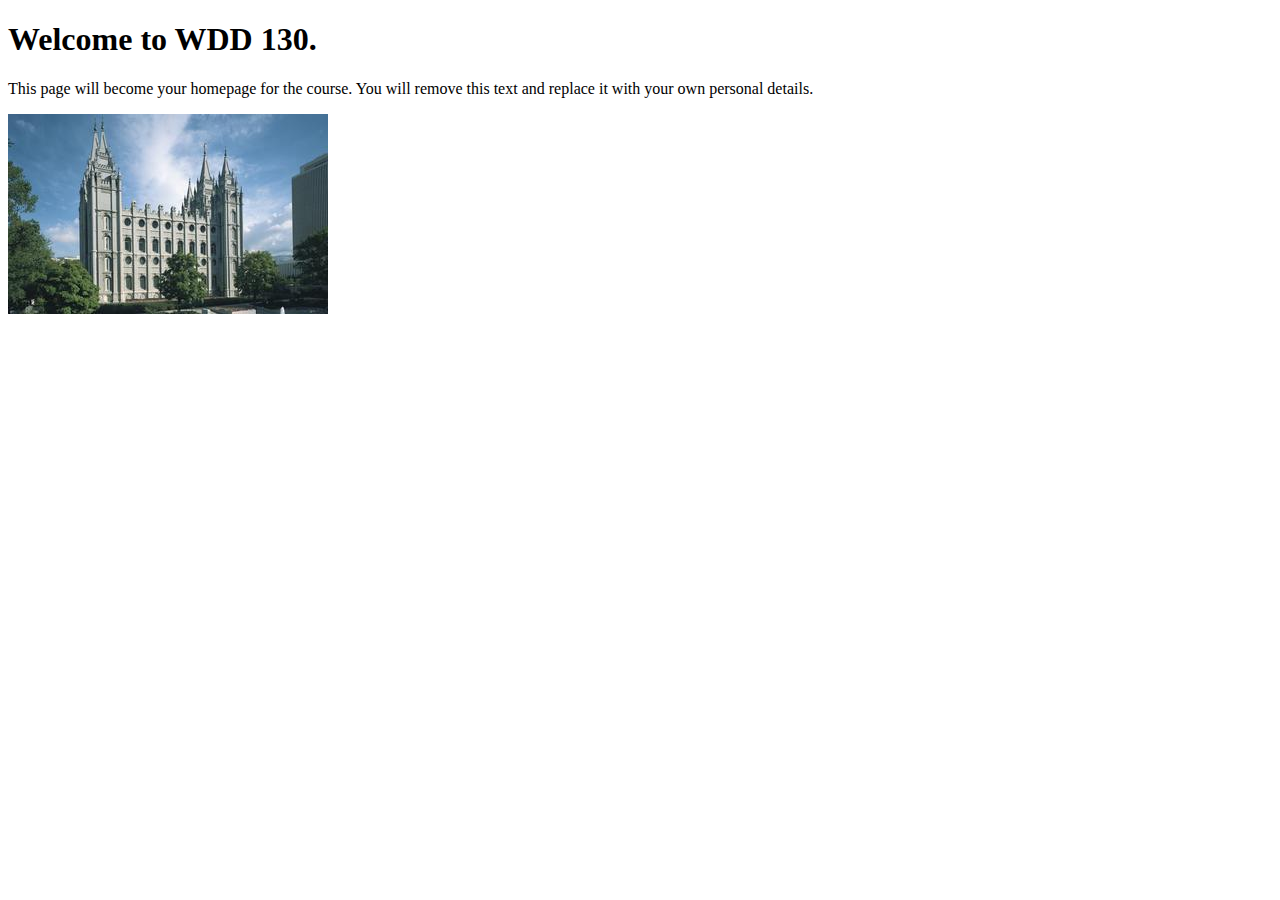
<file: index.html>
<!DOCTYPE html>
<html lang="en">
<head>
    <meta charset="UTF-8">
    <meta name="viewport" content="width=device-width, initial-scale=1.0">
    <title>WDD 130 | Personal Homepage</title>
</head>
<body>
    <h1>Welcome to WDD 130.</h1>
    <p>This page will become your homepage for the course. You will remove this text and replace it with your own personal details.</p>

    <img src="images/salt-lake-temple.jpg" alt="The Salt Lake Temple.">
</body>
</html>
</file>
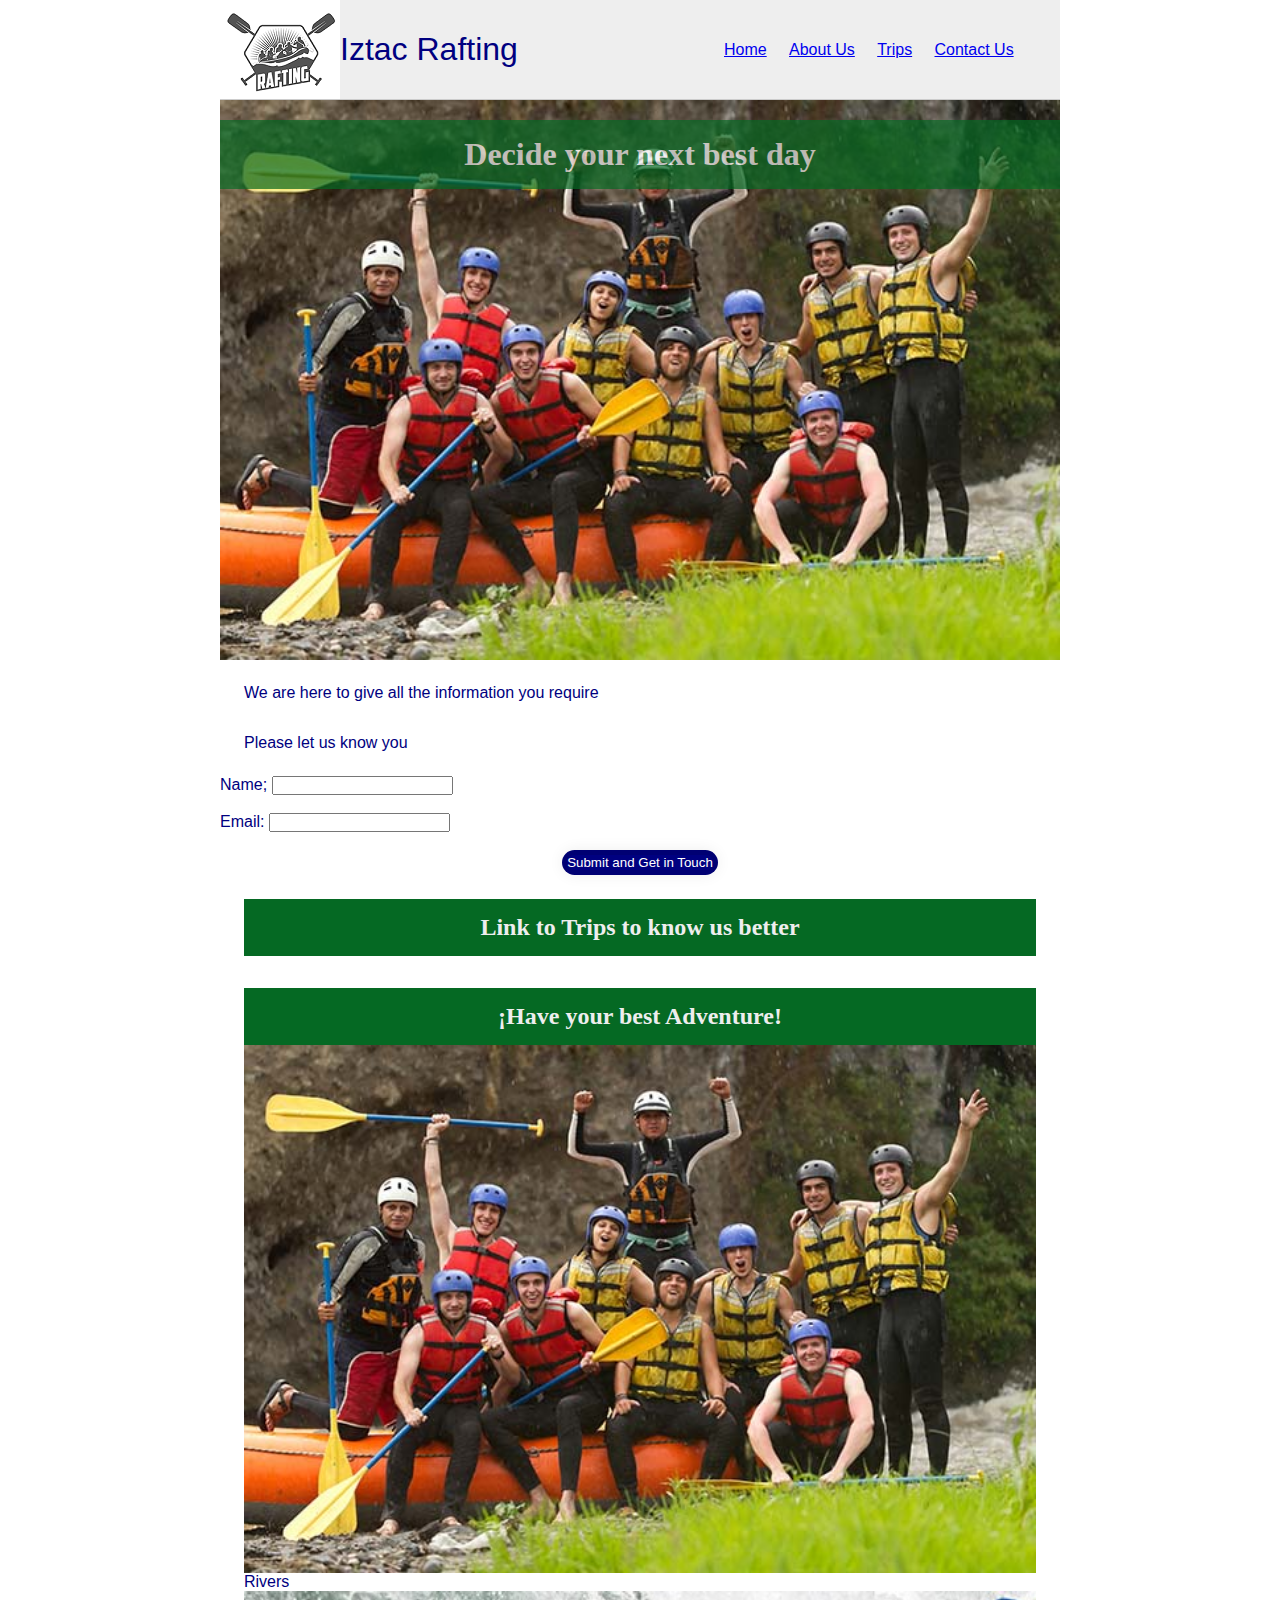
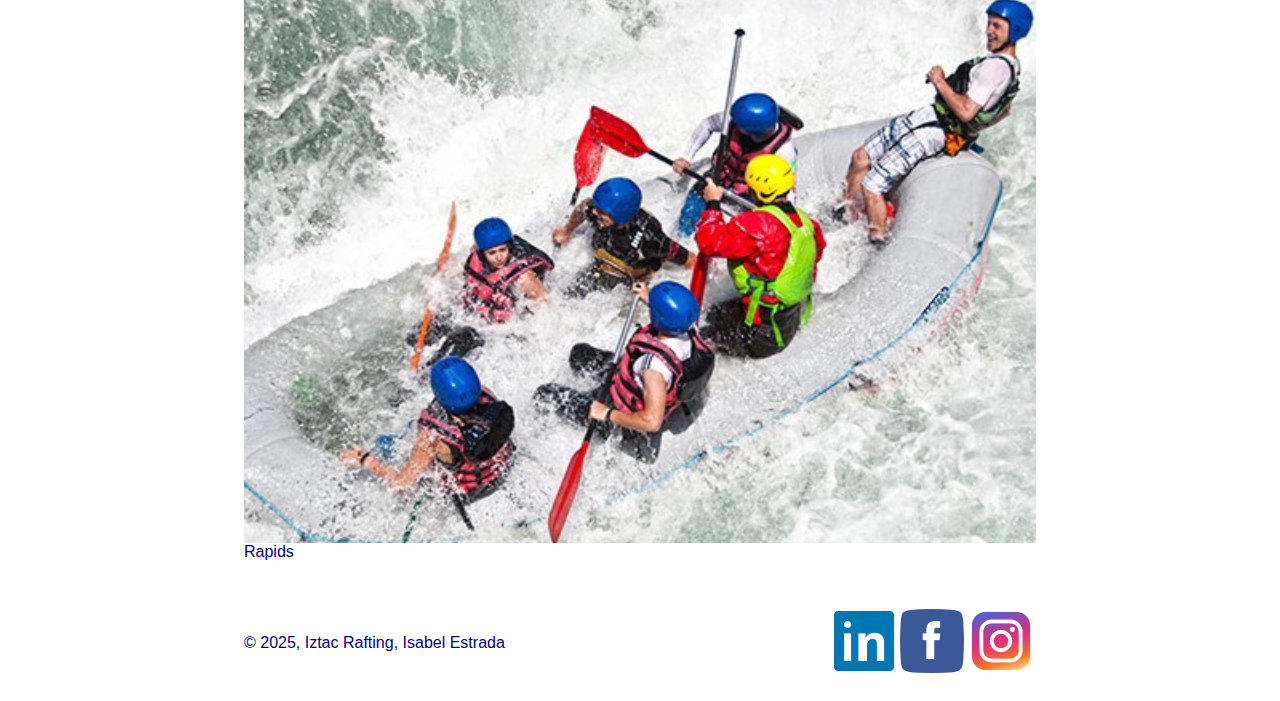
<file: wwr/index.html>
<!DOCTYPE html>
<html lang="en">

<head>
    <meta charset="UTF-8">
    <meta name="viewport" content="width=device-width, initial-scale=1.0">
    <title>About Iztac Rafting Company </title>
    <meta name="description" content="The page is about the mission and history of the Iztac Rafting Company">
    <meta name="author" content="Maria Isabel Estrada">
    <link rel="stylesheet" href="styles/rafting.css">

</head>

<body>
    <header>
        <img src="images/wwrlogo.png" alt="Iztac Rafting">
        <div id="logo">Iztac Rafting</div>
        <nav>
            <ul class="navigating">
                <li> <a href="index.html">Home</a></li>
                <li> <a href="about.html">About Us</a></li>
                <li> <a href="trips.html">Trips</a></li>
                <li> <a href="contact.html">Contact Us</a></li>
            </ul>
        </nav>
    </header>
    <main>
        <div class="hero">
            <img src="images/rafting59_600.jpg" alt="superhero">
            <h1> Decide your next best day</h1>



            <div class="box">
                <p>We are here to give all the information you require</p>
                <p>Please let us know you</p>
                <label for="fullname">Name; </label>
                <input type="text" id="fullname" name="fullname"><br><br>


                <label for="useremail">Email: </label>
                <input type="email" id="useremail" name="useremail"><br><br>

            </div>
            <button type="submit"> Submit and Get in Touch</button>

            <section>

                <h2> Link to Trips to know us better</h2>

            </section>
            <section>
                <h2>¡Have your best Adventure!</h2>
                <div class="travels1">
                    <figure>
                        <img src="images/rafting59_600.jpg" alt="Rivers">
                        <figcaption>Rivers</figcaption>
                    </figure>
                    <figure>
                        <img src="images/rafting42_600.jpg" alt="Rapids">
                        <figcaption>Rapids</figcaption>
                    </figure>


                </div>
            </section>
        </div>
    </main>
    <footer class="finfoot">
        <p>© 2025, Iztac Rafting, Isabel Estrada</p>
        <nav class="socialmedia">
            <a href="https://linkedin.com">
                <img src="images/linke.png" alt="Linkedin Icon">
            </a>
            <a href="https://facebook.com">
                <img src="images/face.png" alt="Facebook Icon">
            </a>
            <a href="https://instagram.com">
                <img src="images/insta.png" alt="Instagram Icon">
            </a>
        </nav>
    </footer>

</body>

</html>
</file>
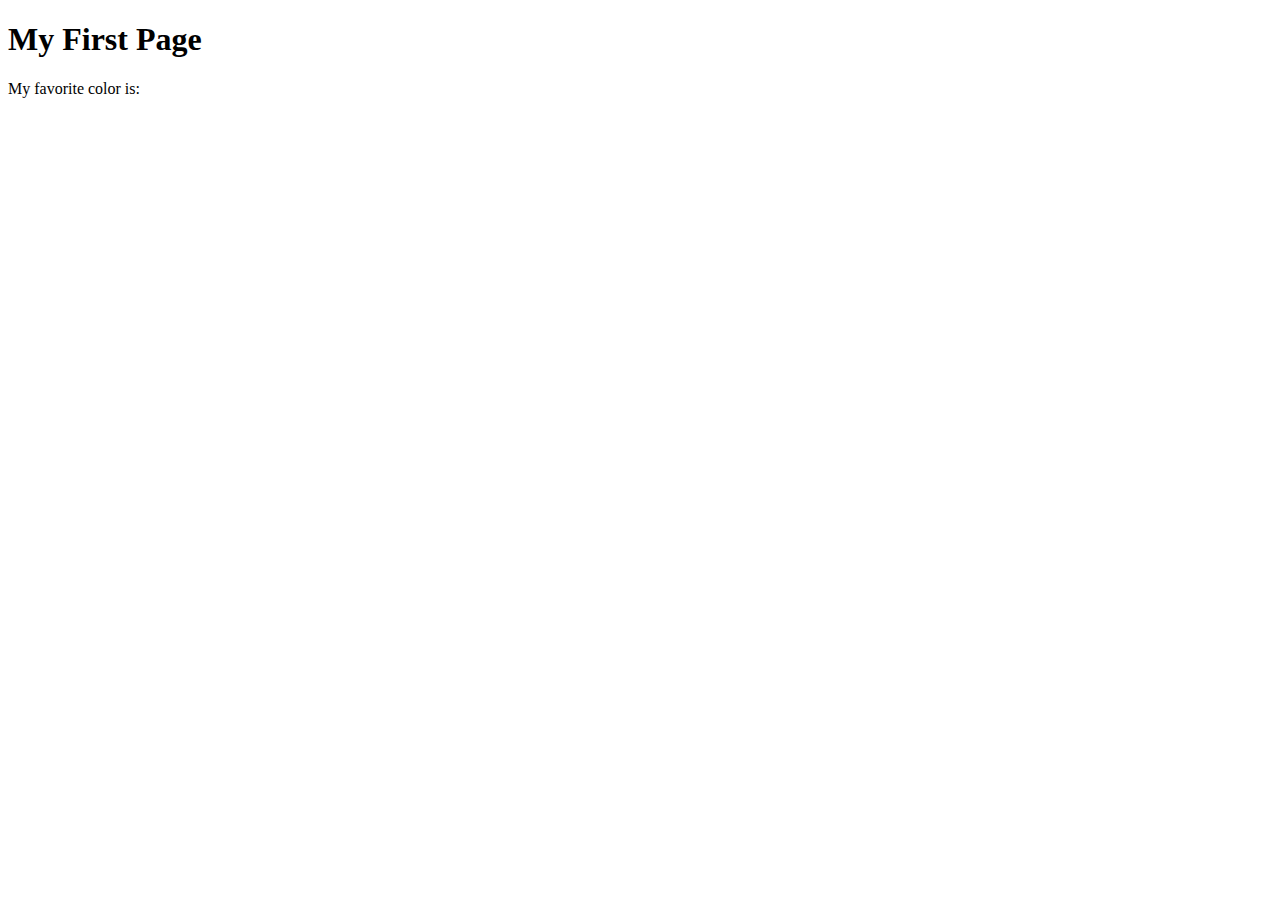
<file: week01/first-page.html>
<!DOCTYPE html>
<html lang="en">
<head>
    <meta charset="UTF-8">
    <meta name="viewport" content="width=device-width, initial-scale=1.0">
    <title>My First Page</title>
</head>
<body>
    <h1>My First Page</h1>
    <p>My favorite color is: </p>
</body>
</html>
</file>
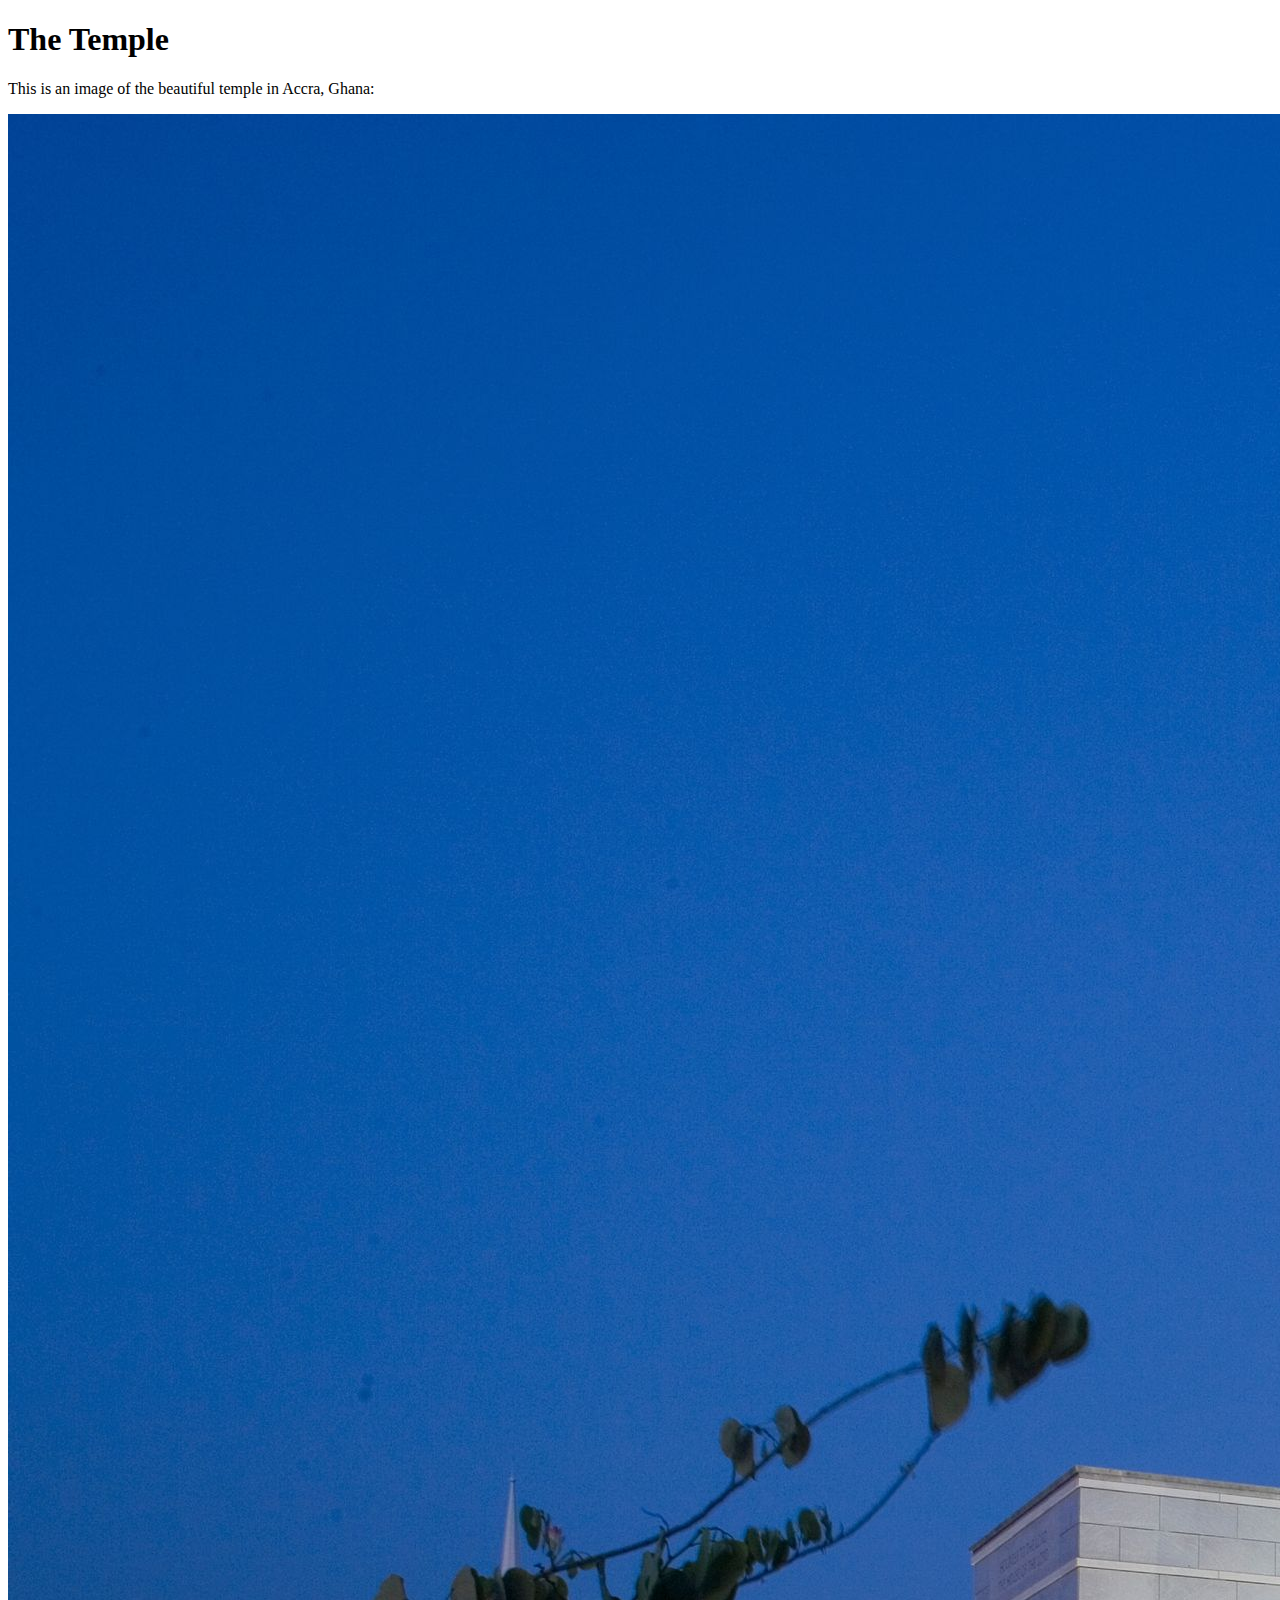
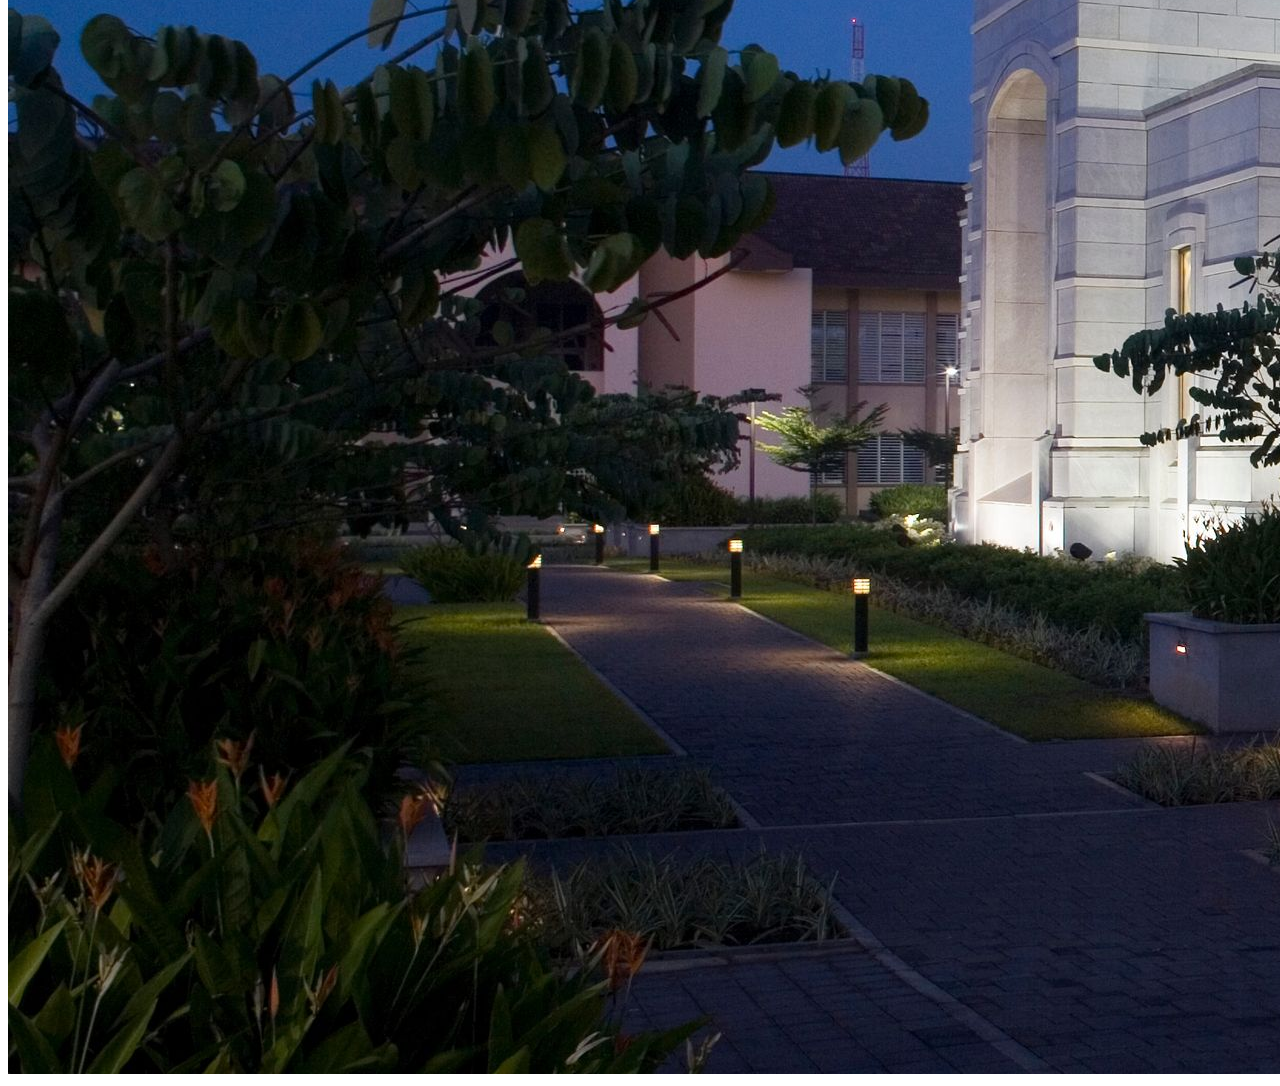
<file: week01/images.html>
<!DOCTYPE html>
<html lang="en">
<head>
    <meta charset="UTF-8">
    <meta name="viewport" content="width=device-width, initial-scale=1.0">
    <title>Temple Image</title>
</head>
<body>
    <h1>The Temple</h1>
    <p>This is an image of the beautiful temple in Accra, Ghana:</p>
    <img src="images/temple-large.jpeg" alt="The Accra Ghana Temple">
    
</body>
</html>
</file>
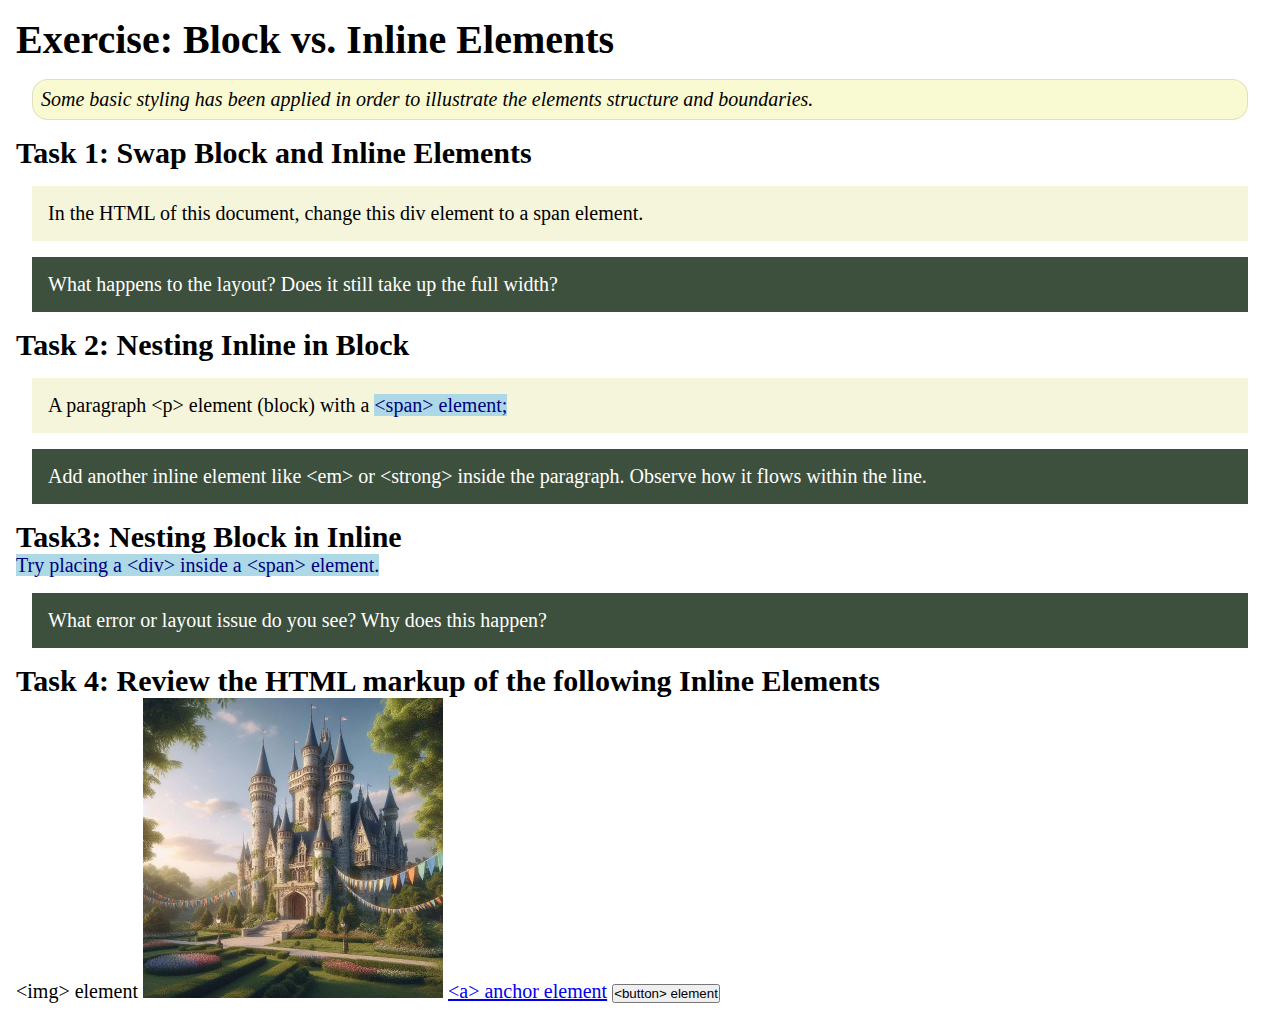
<file: week02/block-vs-inline.html>
<!DOCTYPE html>
<html lang="en">

<head>
    <meta charset="UTF-8">
    <meta name="viewport" content="width=device-width, initial-scale=1.0">
    <title>Exercise: Block vs. Inline Elements</title>
    <link rel="stylesheet" href="styles/block-vs-inline.css">
</head>

<body>
    <main>
        <h1>Exercise: Block vs. Inline Elements</h1>
        <p class="note">Some basic styling has been applied in order to illustrate the elements structure and
            boundaries.</p>

        <h2>Task 1: Swap Block and Inline Elements</h2>
        <div>In the HTML of this document, change this div element to a span element.</div>

        <p class="question">What happens to the layout? Does it still take up the full width?</p>

        <h2>Task 2: Nesting Inline in Block</h2>
        <p>A paragraph &lt;p&gt; element (block) with a <span>&lt;span&gt; element;</span></p>
        <p class="question">Add another inline element like &lt;em&gt; or &lt;strong&gt; inside the paragraph. Observe
            how it flows within the line.</p>

        <h2>Task3: Nesting Block in Inline</h2>
        <span>Try placing a &lt;div&gt; inside a &lt;span&gt; element.</span>
            <p class="question">What error or layout issue do you see? Why does this happen?</p>


            <h2>Task 4: Review the HTML markup of the following Inline Elements</h2>
        &lt;img&gt; element
        <img src="images/castle.webp" alt="placeholder image (images are inline)" width="300" height="300">
        <a href="https://churchofjesuschrist.org">&lt;a&gt; anchor element</a>
        <button type="button">&lt;button&gt; element</button>
    </main>
</body>

</html>
</file>
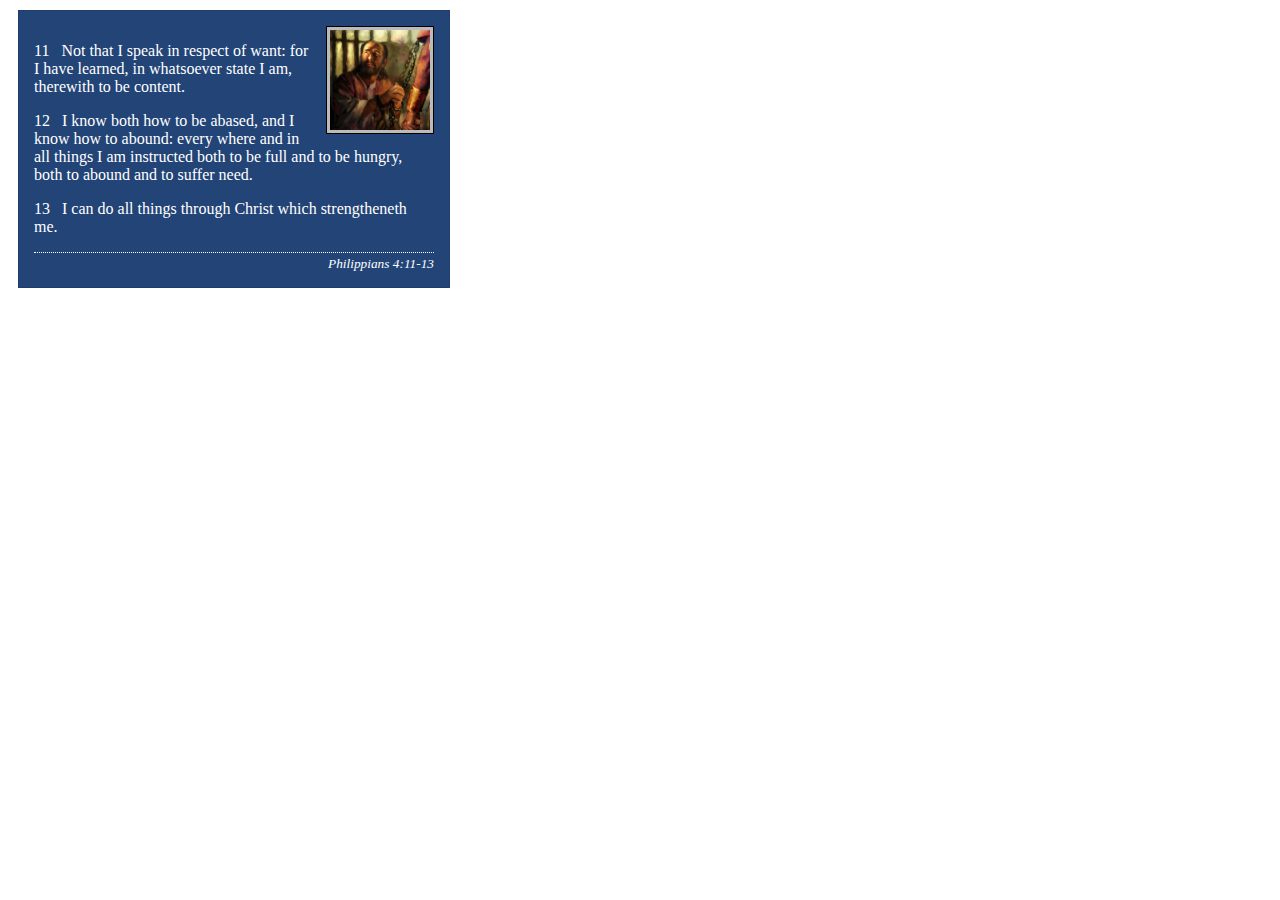
<file: week02/box-model-solution.html>
<!DOCTYPE html>
<html lang="en">
<head>
    <meta charset="UTF-8">
    <meta name="viewport" content="width=device-width, initial-scale=1.0">
    <title>Box Model Activity</title>
    <link rel="stylesheet" href="styles/box-model-solution.css">
</head>
<body>
    <main>
        <div class="callout">
            <img src="images/apostle-paul-imprisoned.webp" alt="Paul the Apostle - Imprisoned in Rome" width="200" height="200">
            <blockquote>
                <p>11 &nbsp; Not that I speak in respect of want: for I have learned, in whatsoever state I am, therewith to be content.</p>
                <p>12 &nbsp; I know both how to be abased, and I know how to abound: every where and in all things I am instructed both to be full and to be hungry, both to abound and to suffer need.</p>
                <p>13 &nbsp; I can do all things through Christ which strengtheneth me.</p>
            </blockquote>
            <cite>Philippians 4:11-13</cite>
        </div>
    </main>
</body>
</html>
</file>
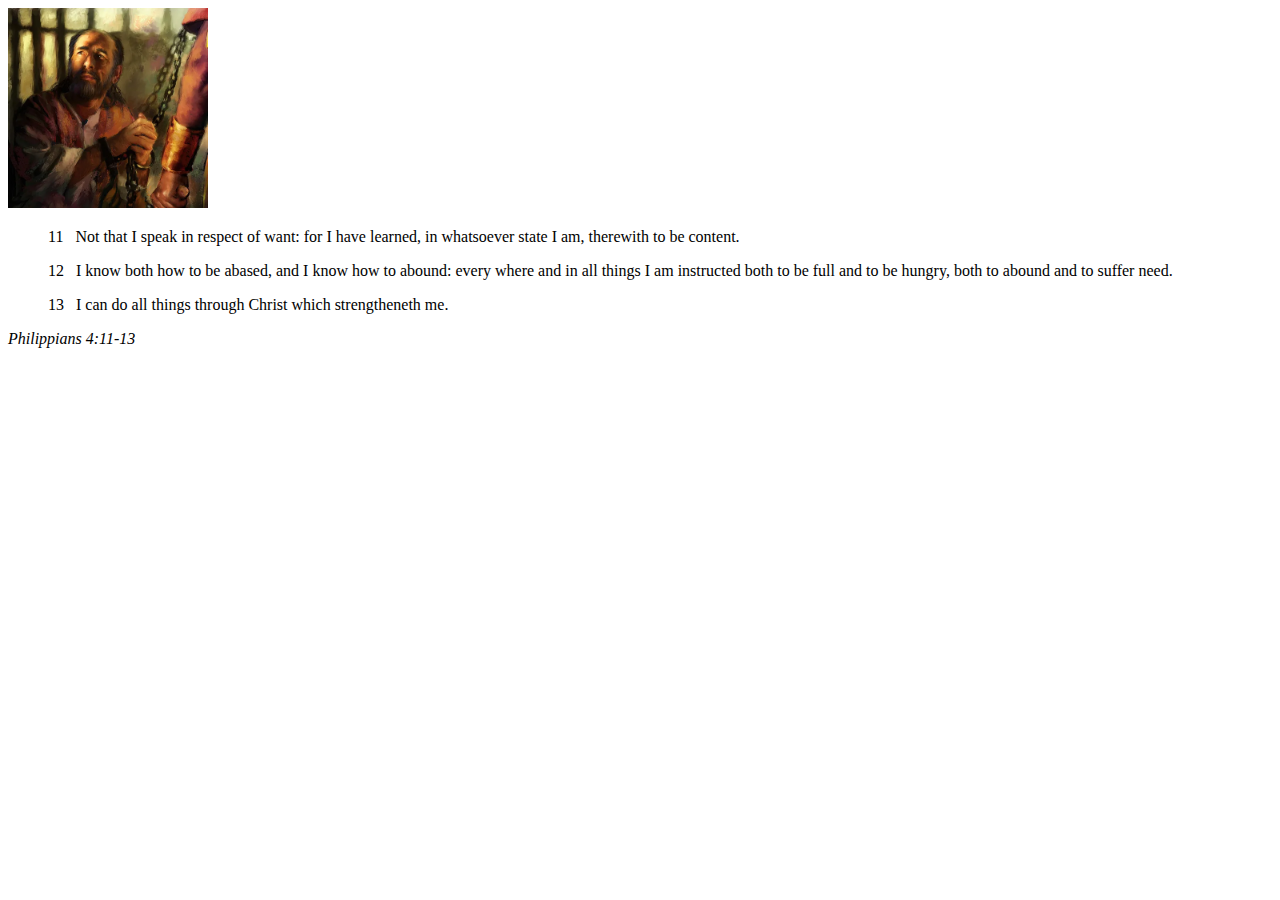
<file: week02/box-model.html>
<!DOCTYPE html>
<html lang="en">
<head>
    <meta charset="UTF-8">
    <meta name="viewport" content="width=device-width, initial-scale=1.0">
    <title>Box Model Activity</title>
</head>
<body>
    <main>
        <div class="callout">
            <img src="images/apostle-paul-imprisoned.webp" alt="Paul the Apostle - Imprisoned in Rome" width="200" height="200">
            <blockquote>
                <p>11 &nbsp; Not that I speak in respect of want: for I have learned, in whatsoever state I am, therewith to be content.</p>
                <p>12 &nbsp; I know both how to be abased, and I know how to abound: every where and in all things I am instructed both to be full and to be hungry, both to abound and to suffer need.</p>
                <p>13 &nbsp; I can do all things through Christ which strengtheneth me.</p>
            </blockquote>
            <cite>Philippians 4:11-13</cite>
        </div>
    </main>
</body>
</html>
</file>
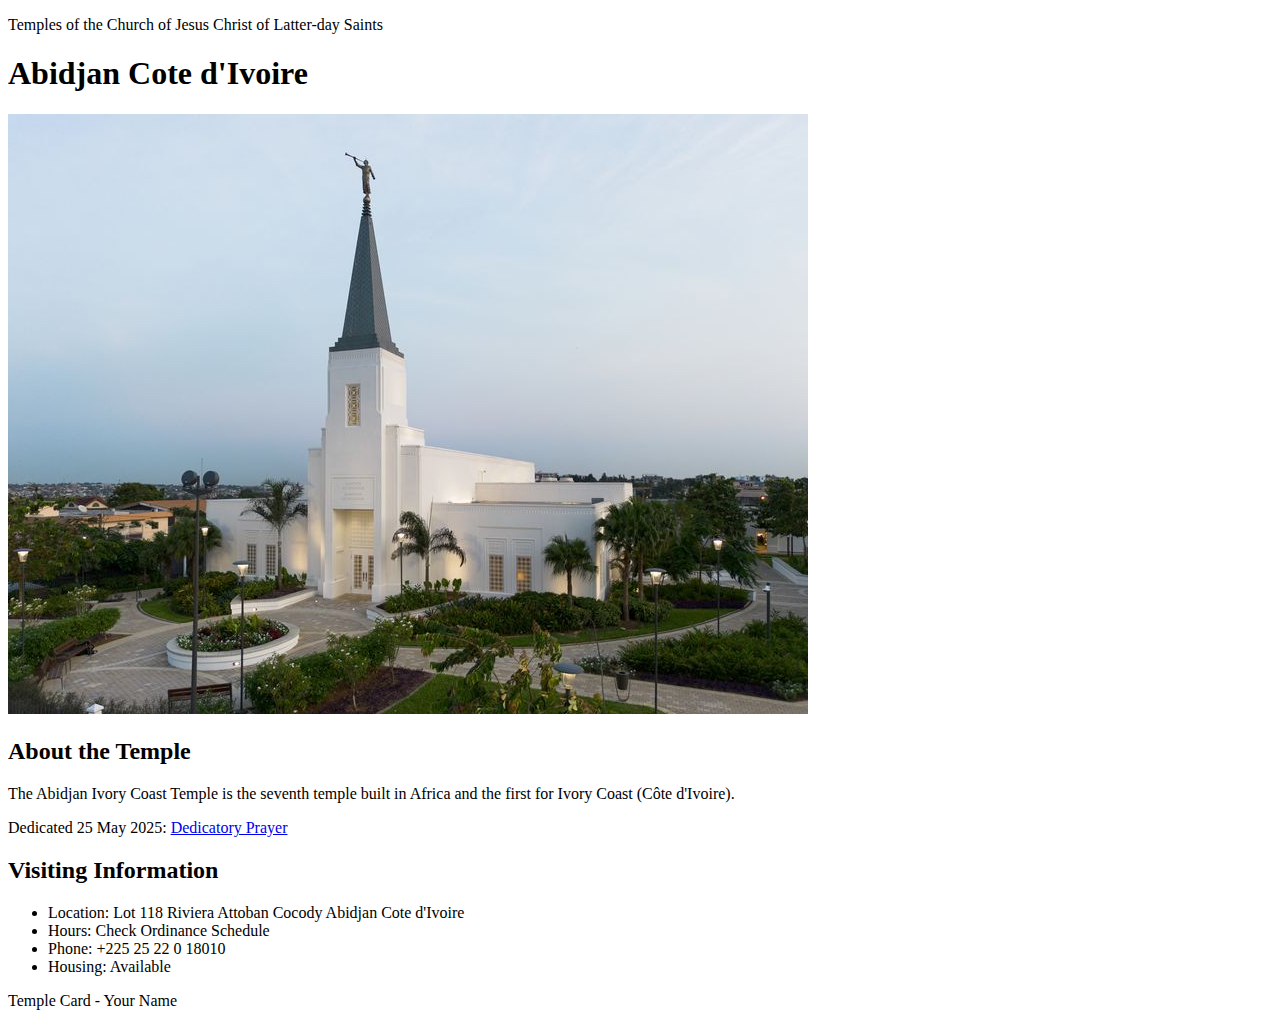
<file: week02/temple.html>
<!DOCTYPE html>
<html lang="en">

<head>
    <meta charset="UTF-8">
    <meta name="viewport" content="width=device-width, initial-scale=1.0">
    <title>Temple Card - Abidjan Cote d'Ivoire</title>
</head>

<body>
    <header>
        <p>Temples of the Church of Jesus Christ of Latter-day Saints</p>
    </header>
    <main>
        <h1>Abidjan Cote d'Ivoire</h1>
        <picture>
            <img src="images/abidjan-ivory-coast.jpeg" alt="Abidjan Cote d'Ivoire Temple">
        </picture>
        <section>
            <h2>About the Temple</h2>
            <p>The Abidjan Ivory Coast Temple is the seventh temple built in Africa and the first for Ivory Coast (Côte
                d'Ivoire).</p>
            <p>Dedicated 25 May 2025: <a
                    href="https://www.churchofjesuschrist.org/temples/dedicatory-prayer/abidjan-ivory-coast-temple/2025-05-25?lang=eng"
                    target="_blank" rel="noopener noreferrer">Dedicatory Prayer</a></p>
        </section>
        <section>
            <h2>Visiting Information</h2>
            <ul>
                <li>Location: Lot 118 Riviera Attoban Cocody Abidjan Cote d'Ivoire</li>
                <li>Hours: Check Ordinance Schedule</li>
                <li>Phone: +225 25 22 0 18010</li>
                <li>Housing: Available</li>
            </ul>
        </section>
    </main>
    <footer>
        <p>Temple Card - Your Name</p>
    </footer>
</body>

</html>
</file>
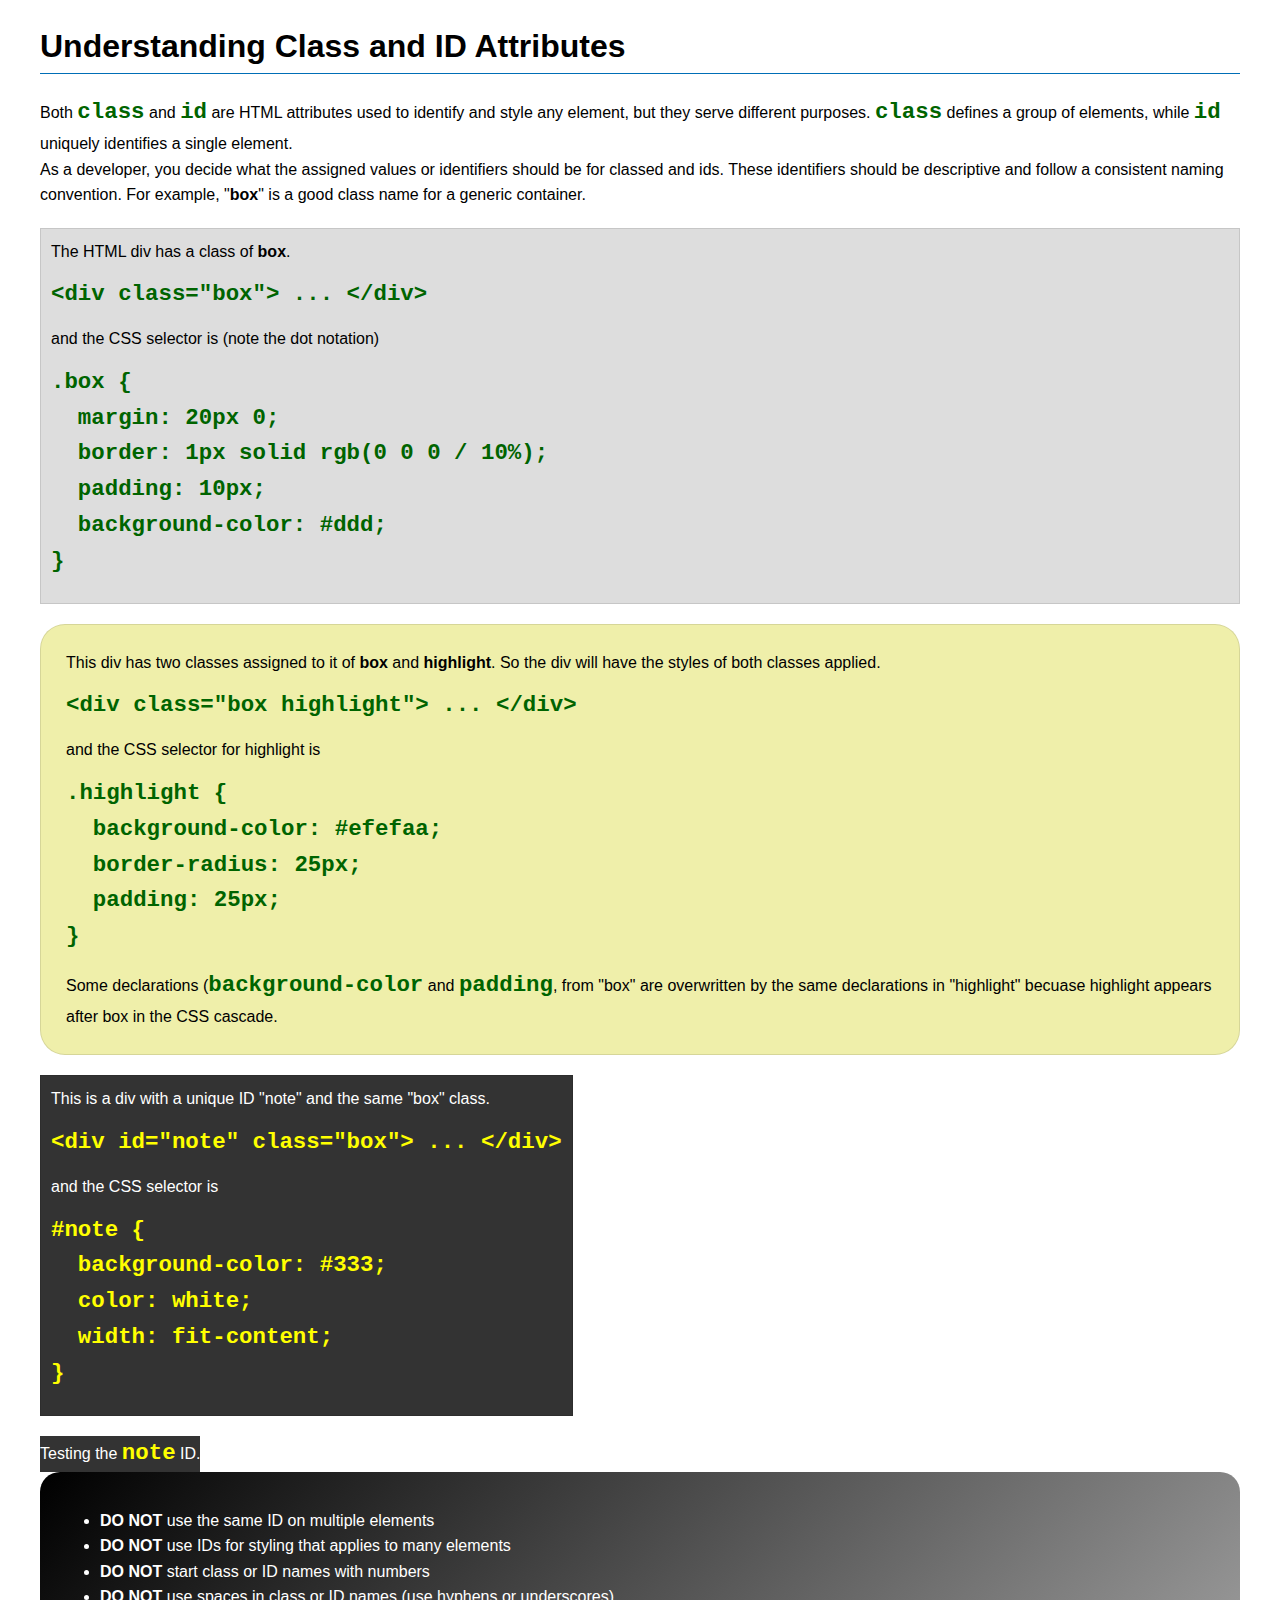
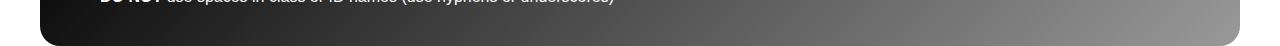
<file: week03/class-and-id.html>
<!DOCTYPE html>
<html lang="en">

<head>
    <meta charset="UTF-8">
    <meta name="viewport" content="width=device-width, initial-scale=1.0">
    <title>Class vs ID Attributes</title>
    <link rel="stylesheet" href="styles/class-and-id.css">
</head>

<body>
    <h1>Understanding Class and ID Attributes</h1>
    <p>Both <code>class</code> and <code>id</code> are HTML attributes used to identify and style any element, but they
        serve different purposes. <code>class</code> defines a group of elements, while <code>id</code> uniquely
        identifies a single element.</p>
    <p>As a developer, you decide what the assigned values or identifiers should be for classed and ids. These
        identifiers should be
        descriptive and follow a consistent naming convention. For example, "<strong>box</strong>" is a good class name
        for a generic container.</p>
    <div class="box">
        <p>The HTML div has a class of <strong>box</strong>.</p>
        <pre><code class="html">&lt;div class="box"&gt; ... &lt;/div&gt;</code></pre>
        and the CSS selector is (note the dot notation)
        <pre><code class="css">.box {
  margin: 20px 0;
  border: 1px solid rgb(0 0 0 / 10%);
  padding: 10px;
  background-color: #ddd; 
}</code></pre>
    </div>

    <div class="box highlight">
        <p>This div has two classes assigned to it of <strong>box</strong> and <strong>highlight</strong>. So the div
            will have the styles of both classes applied.</p>
        <pre><code class="html">&lt;div class="box highlight"&gt; ... &lt;/div&gt;</code></pre>
        and the CSS selector for highlight is
        <pre><code class="css">.highlight {
  background-color: #efefaa;
  border-radius: 25px;
  padding: 25px;
}</code></pre>
<p>Some declarations (<code>background-color</code> and <code>padding</code>, from "box" are overwritten by the same declarations in "highlight" becuase highlight appears after box in the CSS cascade.</p>
    </div>

    <div id="note" class="box">
        <p>This is a div with a unique ID "note" and the same "box" class.</p>
        <pre><code class="html">&lt;div id="note" class="box"&gt; ... &lt;/div&gt;</code></pre>
        and the CSS selector is
        <pre><code class="css">#note {
  background-color: #333;
  color: white;
  width: fit-content;
}</code></pre>
    </div>

    <div id="note">
        <p>Testing the <code>note</code> ID.</p>
    </div>

    <section id="best-practice">
        <ul>
            <li><strong>DO NOT</strong> use the same ID on multiple elements</li>
            <li><strong>DO NOT</strong> use IDs for styling that applies to many elements</li>
            <li><strong>DO NOT</strong> start class or ID names with numbers</li>
            <li><strong>DO NOT</strong> use spaces in class or ID names (use hyphens or underscores)</li>
        </ul>
    </section>




</body>

</html>
</file>
<file: wwr/styles/rafting.css>
* {
    margin: 0;
    padding:0;
    box-sizing: border-box;
}
:root {
    --primary-color:#eee; 
    --secondary-color:#869174; 
    --accent1-color:navy;           
    --accent2-color:#056923;     
    --heading-font: "Times New Roman", "Arial",serif;
    --body-font: "Helvetic","Arial",sans-serif;
}
 
header {
    background:var(--primary-color);
    color: var(--accent1-color);
    margin: 1rem auto;
    display: grid;
    grid-template-columns: 120px 1fr 1fr;
    align-items: center;
    border-bottom: 1px solid #ccc;
    max-width: 1000px;
}
.logo img {
    margin: 0 0.25rem 0 1rem;
    width: 64px;
    height: auto;
}

#logo {
    font-size: 2rem;
    font-family: var(--body-font);
}
.navigating {
    display: flex;
    list-style: none;
   
}

.navigating li {
    flex: 1 1 auto;
}
.navigation a {
    display: block;
    color: navy;
    padding: 20px;
    text-decoration: none;
    font-size: 1.2rem;
}
body {
    font-family: var(--body-font);
    color:var(--accent1-color);
}
header, main, footer {
    width: 840px;
    margin: 0 auto;
}
h1,h2 {
    font-family: var(--heading-font);
    color: var(--primary-color);
}
nav, p, section,article {
    margin: 16px ;
    padding: 8px;
}
.socialmedia a {
    text-decoration: none;
     
}
.hero {
    position: relative;
}
.hero img {
    display: block;
    width: 100%;
    height: auto;
}
h1 {
     position: absolute;
     top: 20px;
    width: 100% ;
    padding: 16px ;    
    text-align: center;
    opacity: 0.7;
    background-color: var(--accent2-color) ;
    color: var(--primary-color);
}
.spech1 {
    width: 100% ;
    padding: 16px ;    
    text-align: center;
    opacity: 0.7;
    background-color: var(--accent2-color) ;
    color: var(--primary-color);
}

.hero article {
  position:absolute;
  bottom: 15px;
  background-color:var(--primary-color) ;
  font-size: small;
  width: 80%;
  
}
.hero article img{
    width: 80px;
    float: right;
}
h2, h3 {
    padding: 15px;  
    text-align: center;
    background-color: var(--accent2-color) ;
    color: var(--primary-color);
}
.hist {
    display: flex;
    flex-direction: row;
}
.travels {
    display: grid;
    grid-template-columns: 1fr 1fr 1fr 1fr 1fr;
    grid-row: 1;
    align-items: center;
    
}
.travels img {
    width: 150px;
    height: auto;
       
}
.infor {
  text-align: center;
}
.profile {
    margin-left: 80px;
     display: grid;
    grid-template-columns:  1fr 1fr 1fr;
    grid-row: 1;
    align-items: center;
    
}
.profile img {
    width: 150px;
    height: auto;
   
}
.map iframe {
   width: 300px; 
   height: 300px;
   
}
.container {
    display: grid;
    grid-template-columns: 1fr 1fr ;

    place-items: center;
   
}
button{
    background-color:  navy;
    color: #fff;
    margin: 0 auto;
    display: block;
    border-radius: 5rem;
    border: 5px solid rgb(0 0 0 /10%);
    box-shadow: 0 0 15px #eee;
}
.finfoot {
    display: grid;
     grid-template-columns: 70% 1fr;
     grid-template-rows: 1fr;
     align-items: center;
}
</file>
<file: week02/styles/block-vs-inline.css>
* {
    margin: 0;
    padding: 0;
}

body {
    font-size: 20px;
    margin: 1rem;
}

p,
div {
    background-color: beige;
    margin: 1rem;
    padding: 1rem;
}

span {
    color: navy;
    background-color: lightblue;
}

code {
    margin: 0;
    padding: 0;
    color: green;
    font-size: 1.2rem;
}

.note {
    font-style: italic;
    background-color: lightgoldenrodyellow;
    border-radius: 1rem;
    border: 1px solid rgb(0 0 0 / 10%);
    margin: 1rem;
    padding: .5rem;
}

.question {
    background-color: #3d503d;
    color: #fff;
}
</file>
<file: week02/styles/box-model-solution.css>
.callout {
    max-width: 400px;
    margin: 10px;
    border: 1px solid rgba(0, 0, 0, .1);
    padding: 15px;
    background-color: #247;
    color: #fff;
}

.callout img {
    float: right;
    margin: 0 0 10px 15px;
    border: 1px solid #000;
    padding: 3px;
    background-color: #bbb;
    width: 100px;
    height: auto;

}

blockquote {
    margin: 0;
}

cite {
    display: block;
    border-top: 1px dotted #fff;
    padding-top: 3px;
    text-align: right;
    font-size: smaller;
}
</file>
<file: week03/styles/class-and-id.css>
body {
    font-family: Arial, sans-serif;
    line-height: 1.6;
    margin: 0;
    padding: 0 40px;
}

h1 {
    border-bottom: 1px solid rgb(0 110 182);
    padding-bottom: 0;
}



p {
    margin: 0;
}

code {
    color: darkgreen;
    font-weight: 700;
    font-size: 1.4rem;
}

/* Class examples - can be reused */

.box {
    margin: 20px 0;
    border: 1px solid rgb(0 0 0 / 10%);
    padding: 10px;
    background-color: #ddd; /* this is shorthand for #dddddd */
}

.highlight {
    background-color: #efefaa;
    border-radius: 25px;
    padding: 25px;
}

/* ID examples - should be unique */

#note {
    background-color: #333;
    color: white;
    width: fit-content;
}

#note code {
    color: yellow;
}

#best-practice {
    background: linear-gradient(135deg, #000 0%, #999 100%);
    color: white;
    border-radius: 20px;
    padding: 20px
}
</file>
